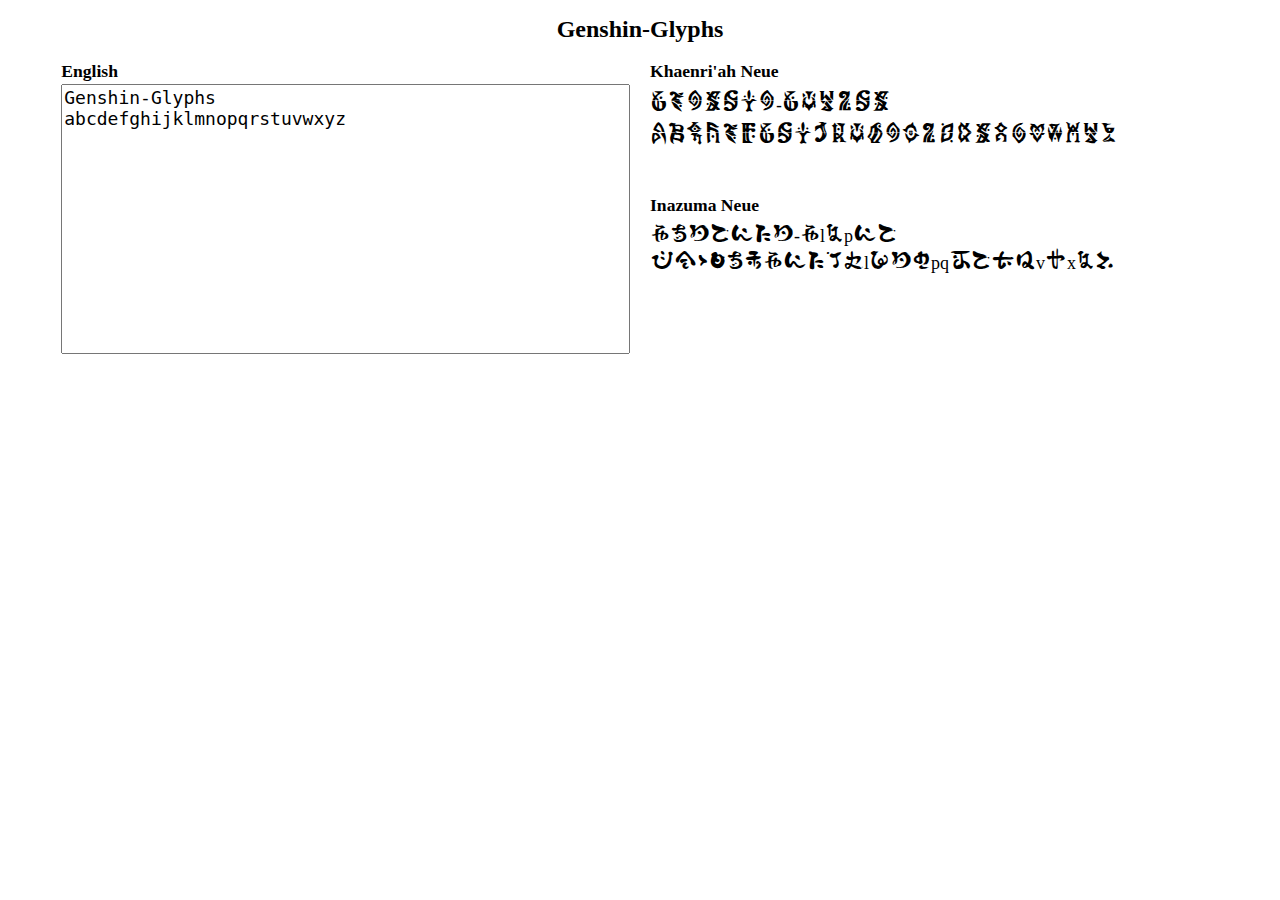
<file: index.html>
<!DOCTYPE html>
<html lang="en">

<head>
    <meta charset="UTF-8">
    <meta http-equiv="X-UA-Compatible" content="IE=edge">
    <meta name="viewport" content="width=device-width, initial-scale=1.0">
    <title>Genshin-Glyphs</title>
    <style>
        @font-face {
            font-family: InazumaNeue;
            src: url("InazumaNeue-Regular-0.1.0.otf") format("opentype");
        }
        
        @font-face {
            font-family: KhaenriahNeue;
            src: url("KhaenriahNeue-Regular-1.0.0.otf") format("opentype");
        }
        
        .title {
            text-align: center;
            font-weight: bold;
            font-size: 1.5em;
        }
        
        .section-title {
            text-align: left;
            font-weight: bold;
            font-size: 1.1em;
            margin: 0.1em 0;
        }
        
        .wrapper {
            margin: 0 auto;
            width: 100%;
            max-width: 1280px;
            text-align: center;
        }
        
        .wrapper>div {
            vertical-align: top;
        }
        
        @media only screen and (min-width: 769px) {
            .left {
                display: inline-block;
                width: 45%;
                margin-right: 1em;
            }
            .right {
                display: inline-block;
                width: 45%;
            }
        }
        
        .input-text {
            resize: none;
            overflow: hidden;
            width: 100%;
            min-height: 15em;
            font-size: 18px;
            box-sizing: border-box;
        }
        
        .genshin-text {
            display: inline-block;
            margin: 0.1em 0 1em;
            width: 100%;
            font-size: 18px;
            text-align: left;
            white-space: pre-wrap;
            word-break: break-all;
        }
        
        @media only screen and (min-width: 769px) {
            .genshin-text {
                min-height: 5em;
            }
        }
        
        .inazuma-neue {
            font-family: InazumaNeue, 宋体, 'Times New Roman', Times, serif;
        }
        
        .khaenriah-neue {
            font-family: KhaenriahNeue, 黑体, 'Segoe UI', Tahoma, Geneva, Verdana, sans-serif;
        }
    </style>
</head>

<body>
    <h1 class="title">Genshin-Glyphs</h1>
    <div class="wrapper">
        <div class="left">
            <h2 class="section-title">English</h2>
            <textarea class="input-text" oninput="auto_grow(this)">Genshin-Glyphs&#13;&#10;abcdefghijklmnopqrstuvwxyz</textarea>
        </div>
        <div class="right">
            <h2 class="section-title">Khaenri'ah Neue</h2>
            <p class="genshin-text khaenriah-neue"></p>
            <h2 class="section-title">Inazuma Neue</h2>
            <p class="genshin-text inazuma-neue"></p>
        </div>
    </div>
    <script>
        function auto_grow(element) {
            element.style.height = "5px";
            element.style.height = (element.scrollHeight) + "px";
        }

        function updateText() {
            document.querySelectorAll('p').forEach(el => {
                el.textContent = document.querySelector('textarea').value;
            });
        }

        document.querySelector('textarea').addEventListener('change', updateText);
        document.querySelector('textarea').addEventListener('keyup', updateText);
        updateText();
    </script>
</body>

</html>
</file>
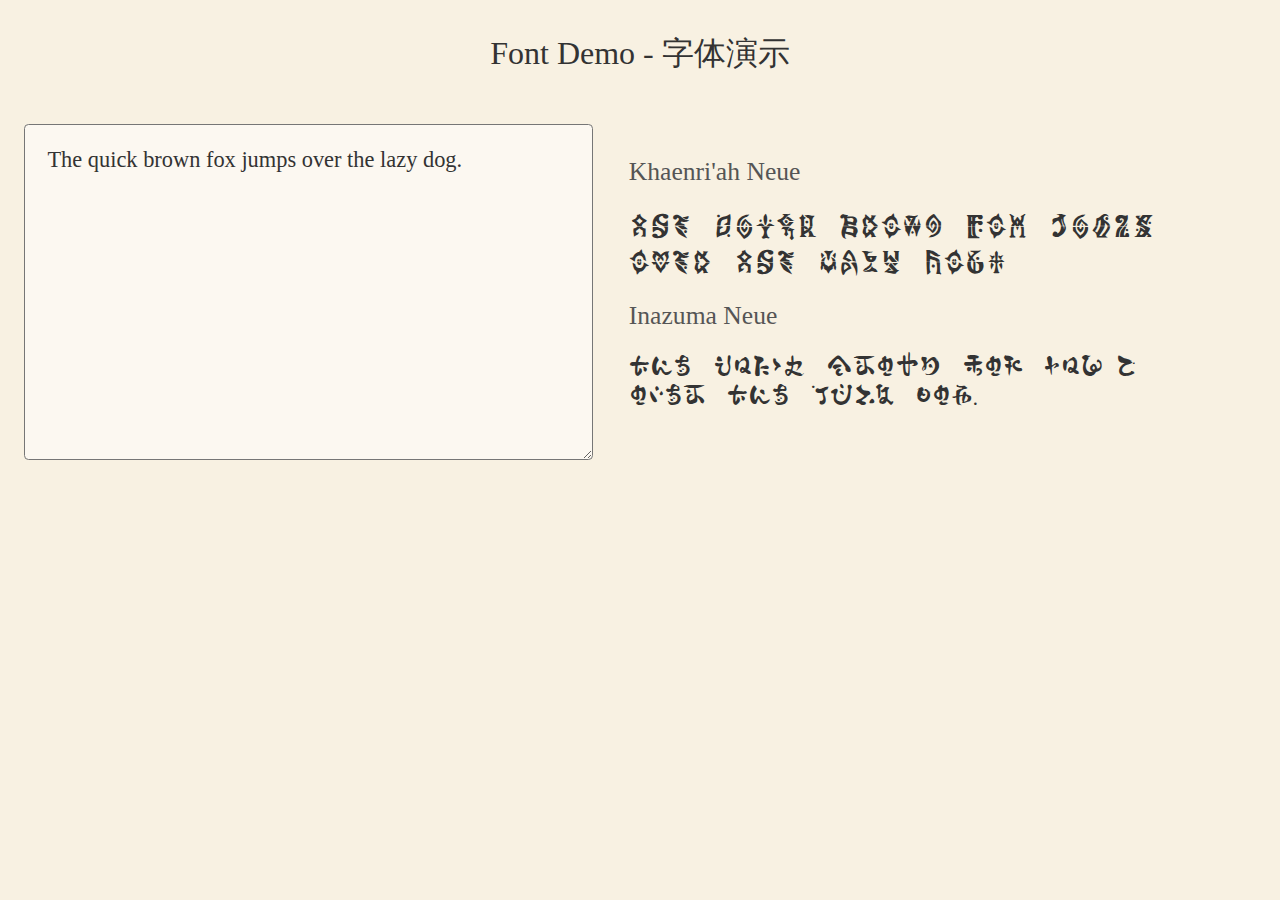
<file: demo/index.html>
<!DOCTYPE html>
<html lang="en">

<head>
  <meta charset="UTF-8">
  <meta http-equiv="X-UA-Compatible" content="IE=edge">
  <meta name="viewport" content="width=device-width, initial-scale=1.0">
  <link rel="stylesheet" href="style.css">
  <title>Font Demo - 字体演示</title>
</head>

<body>

  <div id="title">Font Demo - 字体演示</div>

  <div class="wrapper">

    <div class="left">
      <textarea id="input-text" autofocus="autofocus"></textarea>
    </div>

    <div class="right">
      <div class="font-name">Khaenri'ah Neue</div>
      <p id="khaenriah-neue" class="font-text"></p>
      <div class="font-name">Inazuma Neue</div>
      <p id="inazuma-neue" class="font-text"></p>
    </div>

  </div>

  <script>
    let inputText = document.getElementById('input-text')
    let inazumaNeue = document.getElementById('inazuma-neue')
    let khaenriahNeue = document.getElementById('khaenriah-neue')

    inputText.value = 'The quick brown fox jumps over the lazy dog.';
    updateText();

    function updateText() {
      inazumaNeue.textContent = inputText.value
      khaenriahNeue.textContent = inputText.value
    }

    document.querySelector('.input-text').addEventListener('change', updateText);
    document.querySelector('.input-text').addEventListener('keyup', updateText);
  </script>

</body>

</html>
</file>
<file: demo/style.css>
@media only screen and (min-width: 769px) {
    .left {
        display: inline-block;
        width: 45%;
    }

    .right {
        display: inline-block;
        width: 45%;
    }
}

@font-face {
    font-family: TeyvatNeue;
    src: url("../font/genshin-impact/TeyvatNeue-Regular-1.002.otf") format("opentype");
}
@font-face {
    font-family: InazumaNeue;
    src: url("../font/genshin-impact/InazumaNeue-Regular-0.006.otf") format("opentype");
}
@font-face {
    font-family: KhaenriahNeue;
    src: url("../font/genshin-impact/KhaenriahNeue-Regular-2.000.otf") format("opentype");
}
@font-face {
    font-family: KhaenriahNeueChasm;
    src: url("../font/genshin-impact/KhaenriahNeue-Chasm-2.000.otf") format("opentype");
}
@font-face {
    font-family: StarRailNeue;
    src: url("../font/honkai-star-rail/StarRailNeue-Regular-0.002.otf") format("opentype");
}
@font-face {
    font-family: ZzzNeueVariantA;
    src: url("../font/zenless-zone-zero/ZZZNeue-VariantA-0.003.otf") format("opentype");
}
@font-face {
    font-family: ZzzNeueVariantB;
    src: url("../font/zenless-zone-zero/ZZZNeue-VariantB-0.003.otf") format("opentype");
}
@font-face {
    font-family: SumeruNeue;
    src: url("../font/genshin-impact/SumeruNeue-Regular-0.006.otf") format("opentype");
}

body {
    background-color: rgb(248, 241, 226);
}

* {
    font-family: Georgia, serif;
    color: #333;
}

.left {
    margin: 1em;
}

.right {
    margin: 1em;
}

#title {
    width: fit-content;
    margin: 1em auto;
    font-size: 2rem;
}

.section-title {
    font-size: 1.1em;
    margin: 0.5em 0;
}

.wrapper {
    margin: 0 auto;
    width: 100%;
    max-width: 80em;
}

.wrapper>div {
    vertical-align: middle;
}

#input-text {
    border-radius: 0.2em;
    background-color: #fff8;
    padding: 1em;

    overflow: hidden;
    width: 100%;
    min-height: 5em;
    font-size: 1.4rem;
    box-sizing: border-box;
}

#input-text:focus {
    outline: none;
}

.font-name {
    font-size: 1.6rem;
    color: #555;
}

.font-text {
    width: 100%;
    font-size: 1.3rem;
}

@media only screen and (min-width: 769px) {
    #input-text { min-height: 15em; }
}

#teyvat-neue { font-family: TeyvatNeue, serif; }
#inazuma-neue { font-family: InazumaNeue, serif; }
#khaenriah-neue { font-family: KhaenriahNeue, serif; }
#khaenriah-neue-chasm { font-family: KhaenriahNeueChasm, serif; }
#star-rail-neue { font-family: StarRailNeue, serif; }
#zzz-neue-variant-a { font-family: ZzzNeueVariantA, serif; }
#zzz-neue-variant-b { font-family: ZzzNeueVariantB, serif; }
#sumeru-neue { font-family: SumeruNeue, serif; }
</file>
